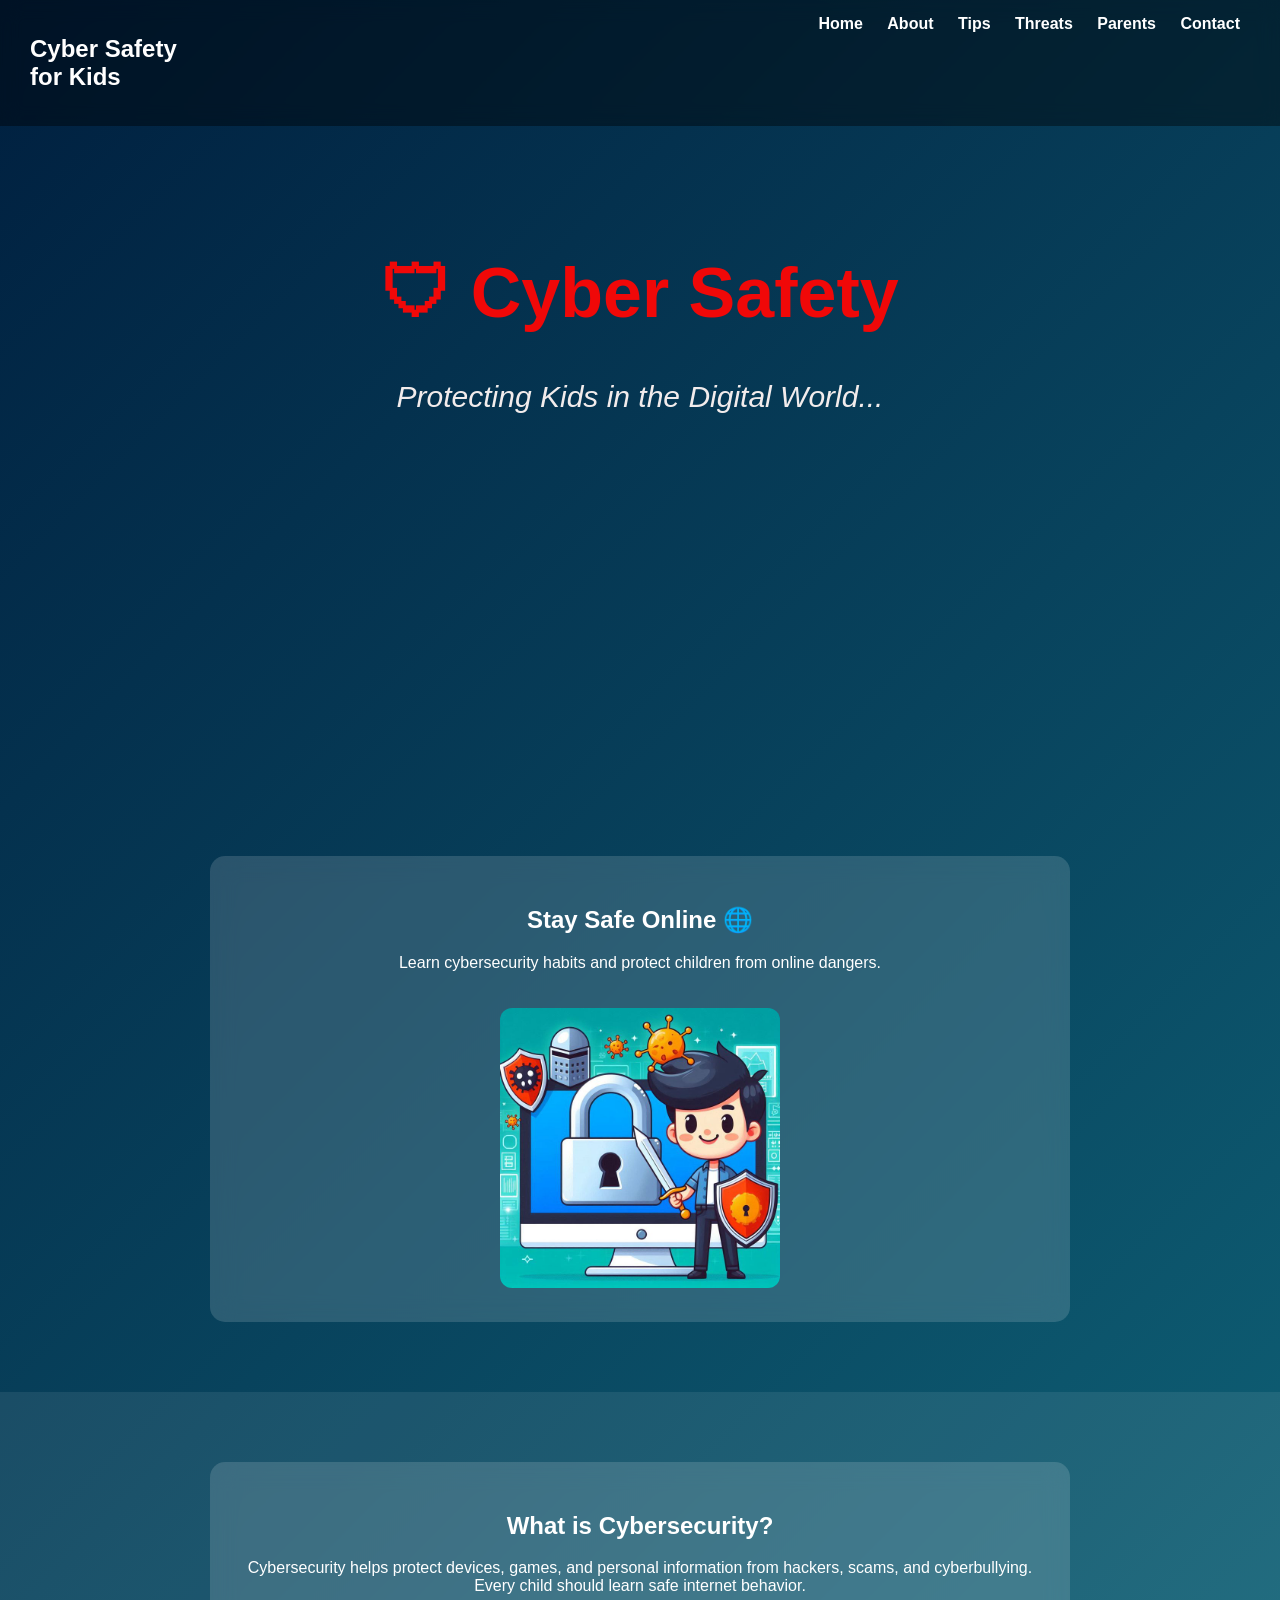
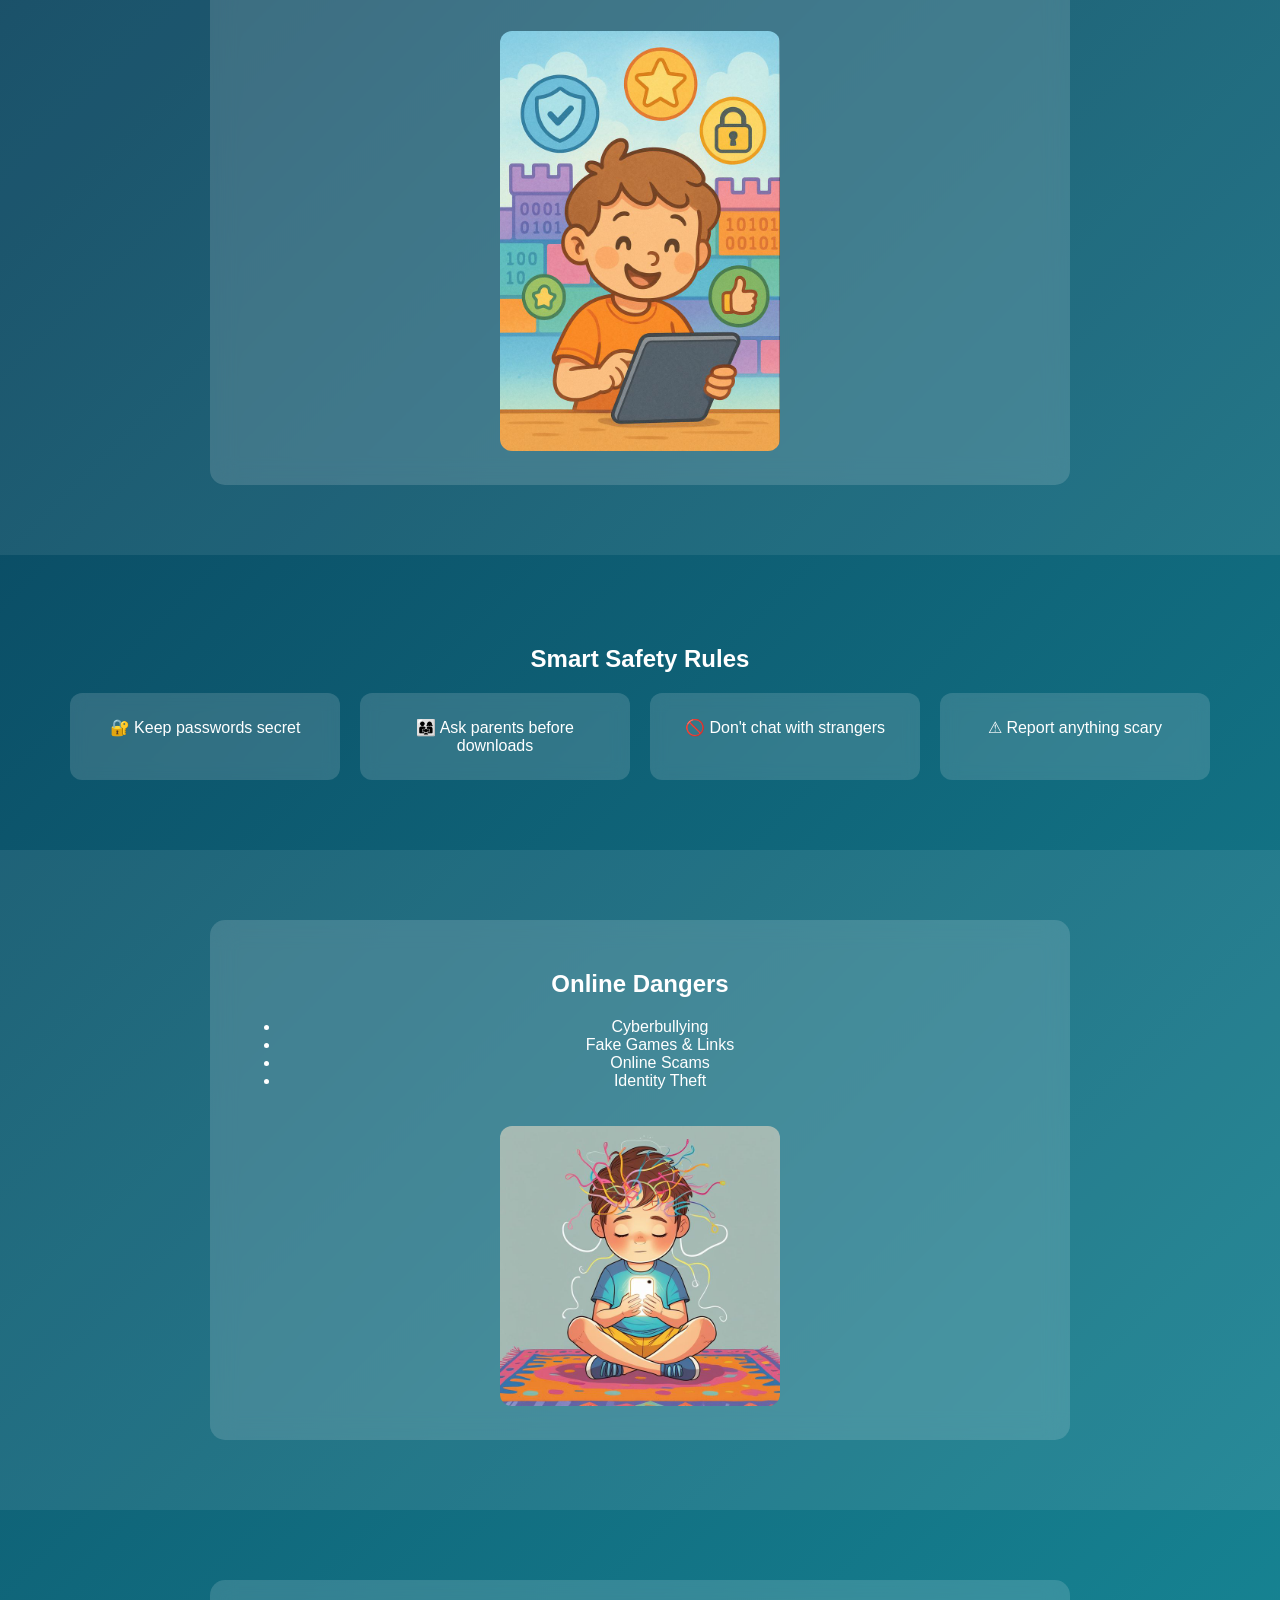
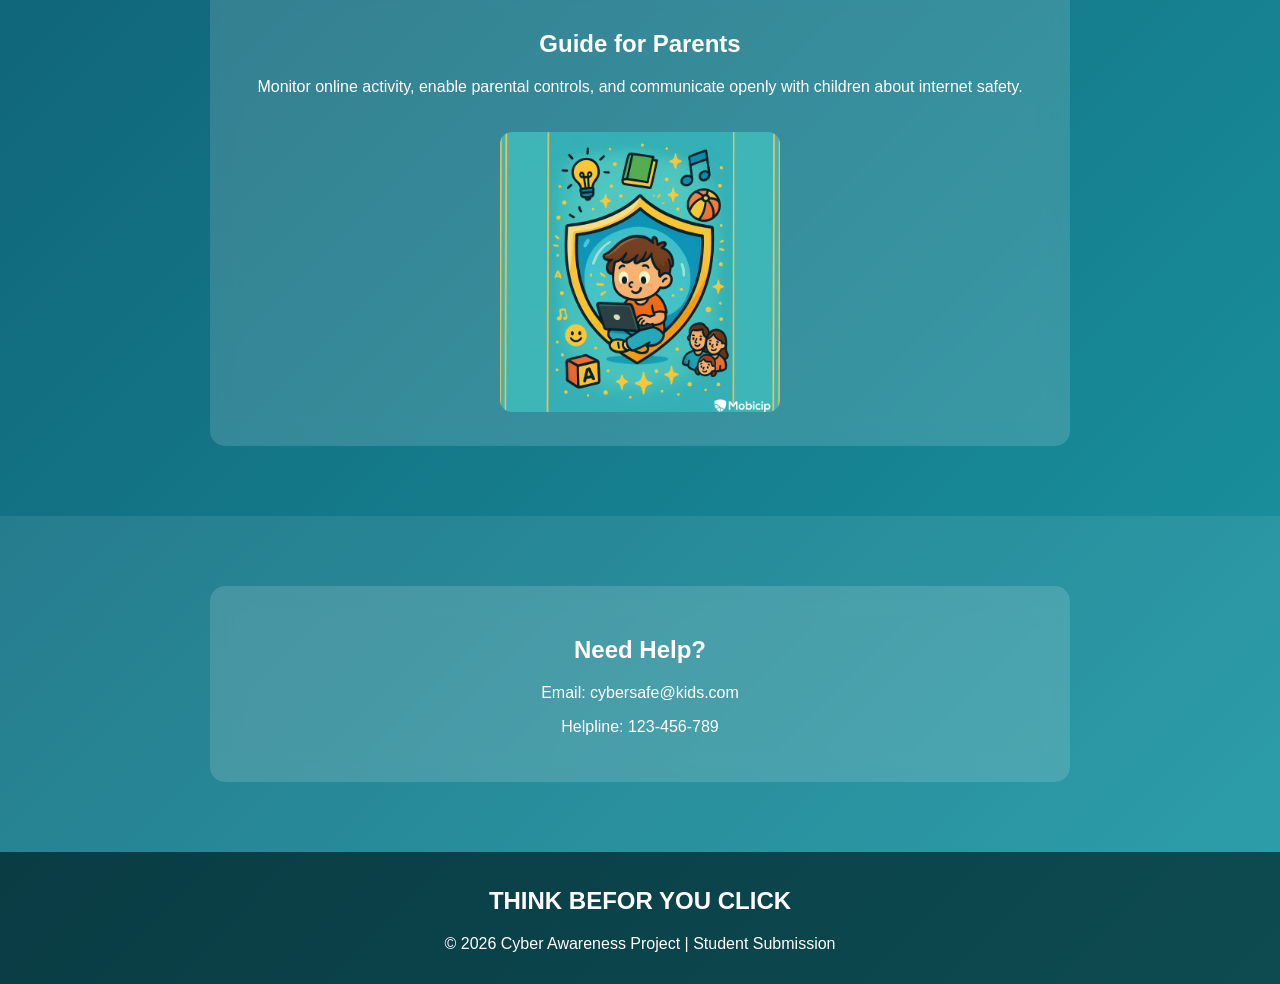
<file: index.html>
<!DOCTYPE html>
<html lang="en">
<head>
<meta charset="UTF-8">
<meta name="viewport" content="width=device-width, initial-scale=1.0">
<title>Cyber Safety for Children</title>
<link rel="stylesheet" href="style.css">
</head>

<body>
    <header>
    <h2>Cyber Safety<br>for Kids</h2>
    <nav>
        <a href="#home">Home</a>
        <a href="#about">About</a>
        <a href="#tips">Tips</a>
        <a href="#threats">Threats</a>
        <a href="#parents">Parents</a>
        <a href="#contact">Contact</a>
    </nav>
</header>

<!-- ===== INTRO SCREEN ===== -->
<div class="intro">
    <h1 class="logo">🛡 Cyber Safety</h1>
    <p class="typing">Protecting Kids in the Digital World...</p>
</div>

<!-- ===== NAVBAR ===== -->


<!-- ===== HOME ===== -->
<section id="home" class="section">
    <div class="glass">
        <h1>Stay Safe Online 🌐</h1>
        <p>Learn cybersecurity habits and protect children from online dangers.</p>

        <!-- ADD HERO IMAGE HERE -->
        <img src="protect.jpeg" alt="Kids Cyber Safety">
    </div>
</section>

<!-- ===== ABOUT ===== -->
<section id="about" class="section light">
    <div class="glass">
        <h2>What is Cybersecurity?</h2>
        <p>
            Cybersecurity helps protect devices, games, and personal information
            from hackers, scams, and cyberbullying. Every child should learn
            safe internet behavior.
        </p>

        <!-- ADD EDUCATION IMAGE -->
        <img src="learning.jpeg">
    </div>
</section>

<!-- ===== SAFETY TIPS ===== -->
<section id="tips" class="section">
<h2>Smart Safety Rules</h2>

<div class="card-container">
    <div class="card">🔐 Keep passwords secret</div>
    <div class="card">👨‍👩‍👧 Ask parents before downloads</div>
    <div class="card">🚫 Don't chat with strangers</div>
    <div class="card">⚠ Report anything scary</div>
</div>

</section>

<!-- ===== THREATS ===== -->
<section id="threats" class="section light">
<div class="glass">
<h2>Online Dangers</h2>
<ul>
<li>Cyberbullying</li>
<li>Fake Games & Links</li>
<li>Online Scams</li>
<li>Identity Theft</li>
</ul>

<!-- ADD THREAT IMAGE -->
<img src="threatining.jpeg">
</div>
</section>

<!-- ===== PARENTS GUIDE ===== -->
<section id="parents" class="section">
<div class="glass">
<h2>Guide for Parents</h2>
<p>
Monitor online activity, enable parental controls,
and communicate openly with children about internet safety.
</p>


<!-- ADD SAFE IMAGE -->
<img src="safe.jpeg">
</div>
</section>

<!-- ===== CONTACT ===== -->
<section id="contact" class="section light">
<div class="glass">
<h2>Need Help?</h2>
<p>Email: cybersafe@kids.com</p>
<p>Helpline: 123-456-789</p>
</div>
</section>



<footer>
    <h2>THINK BEFOR YOU CLICK</h2>
<p>© 2026 Cyber Awareness Project | Student Submission</p>
</footer>

</body>
</html>
</file>
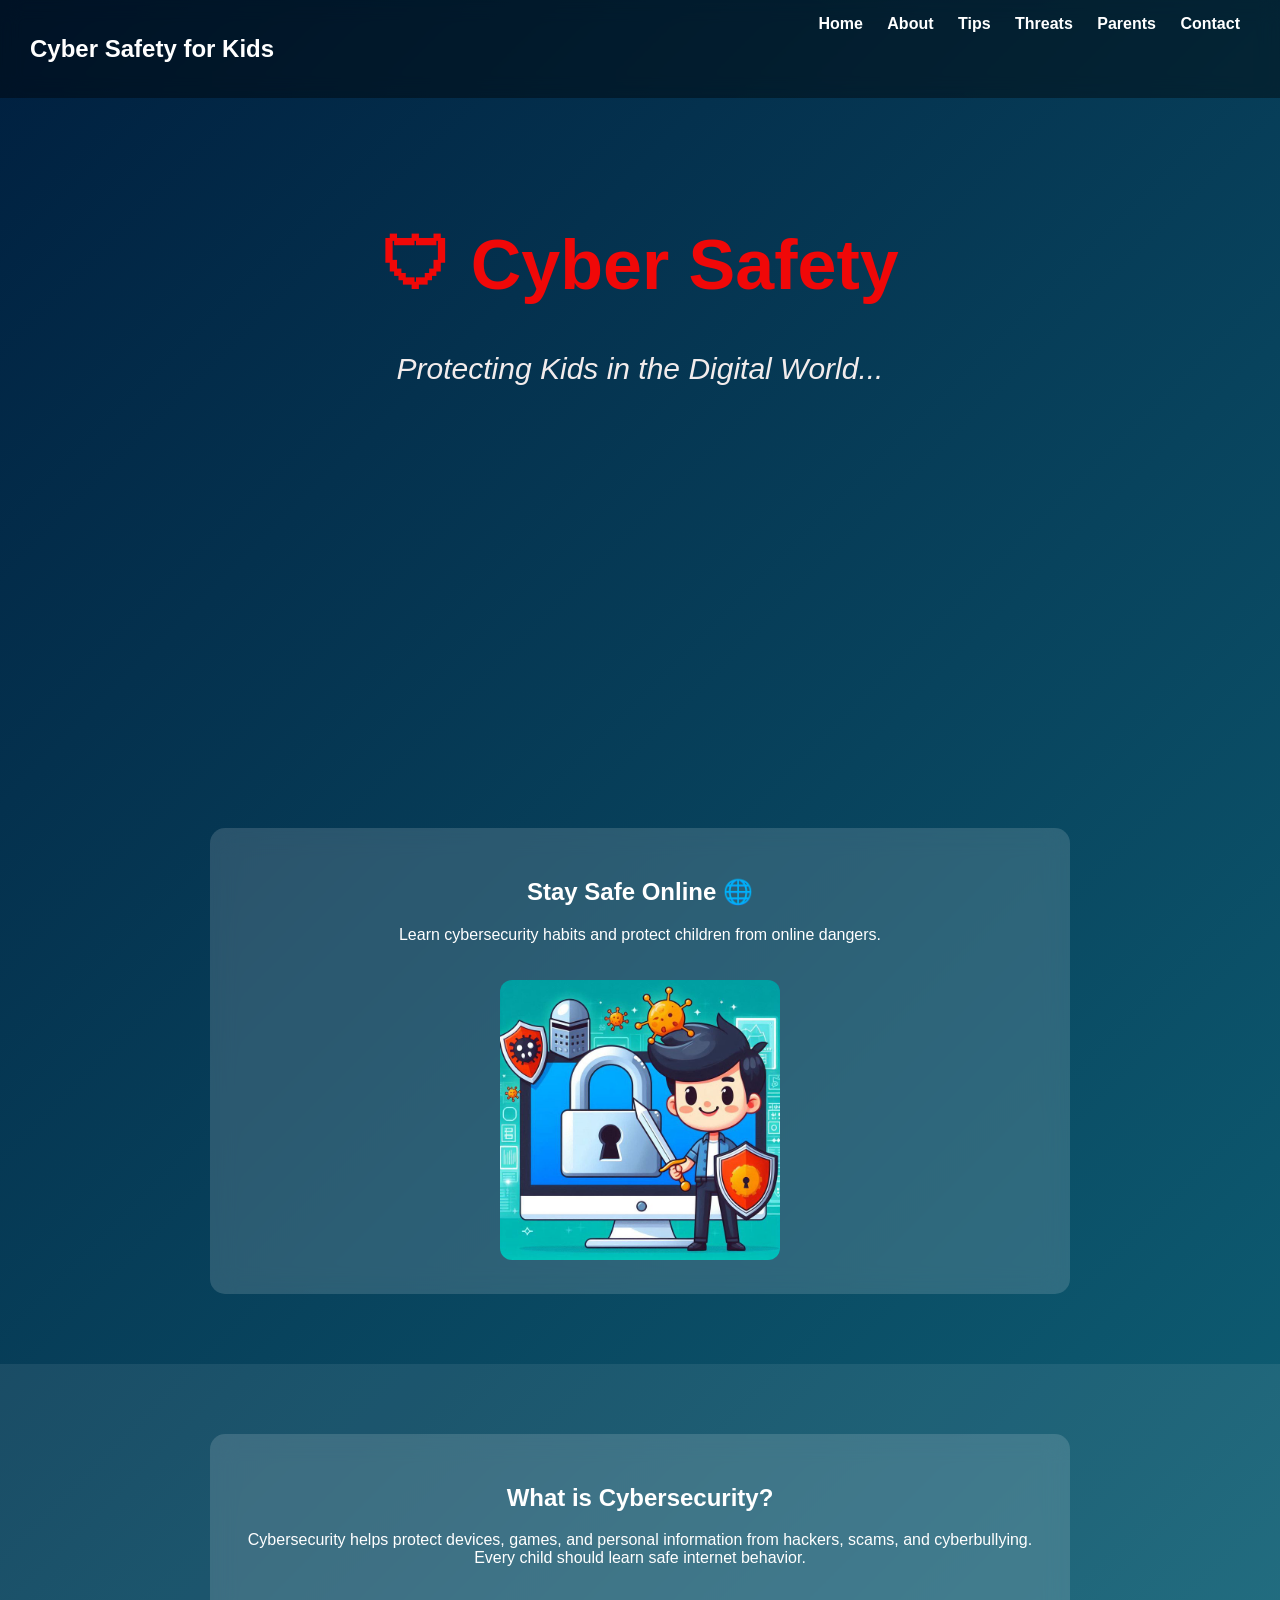
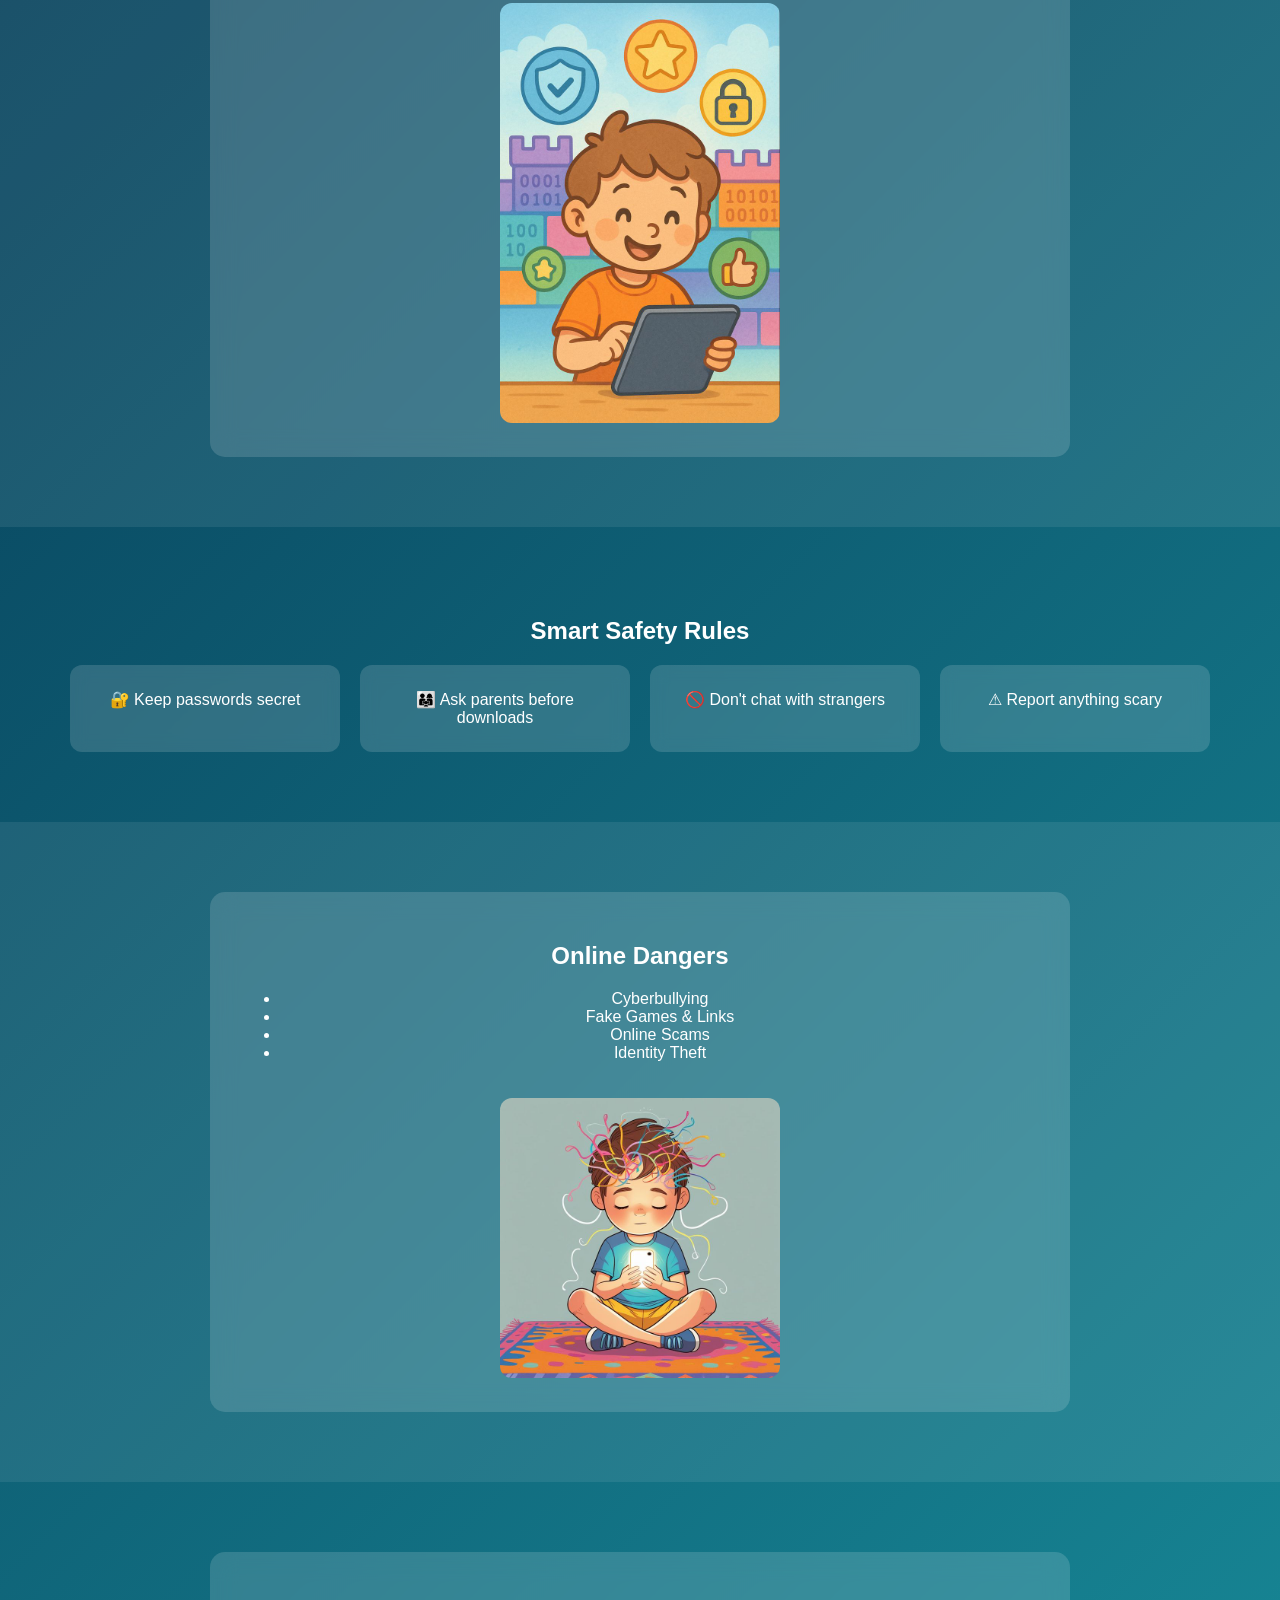
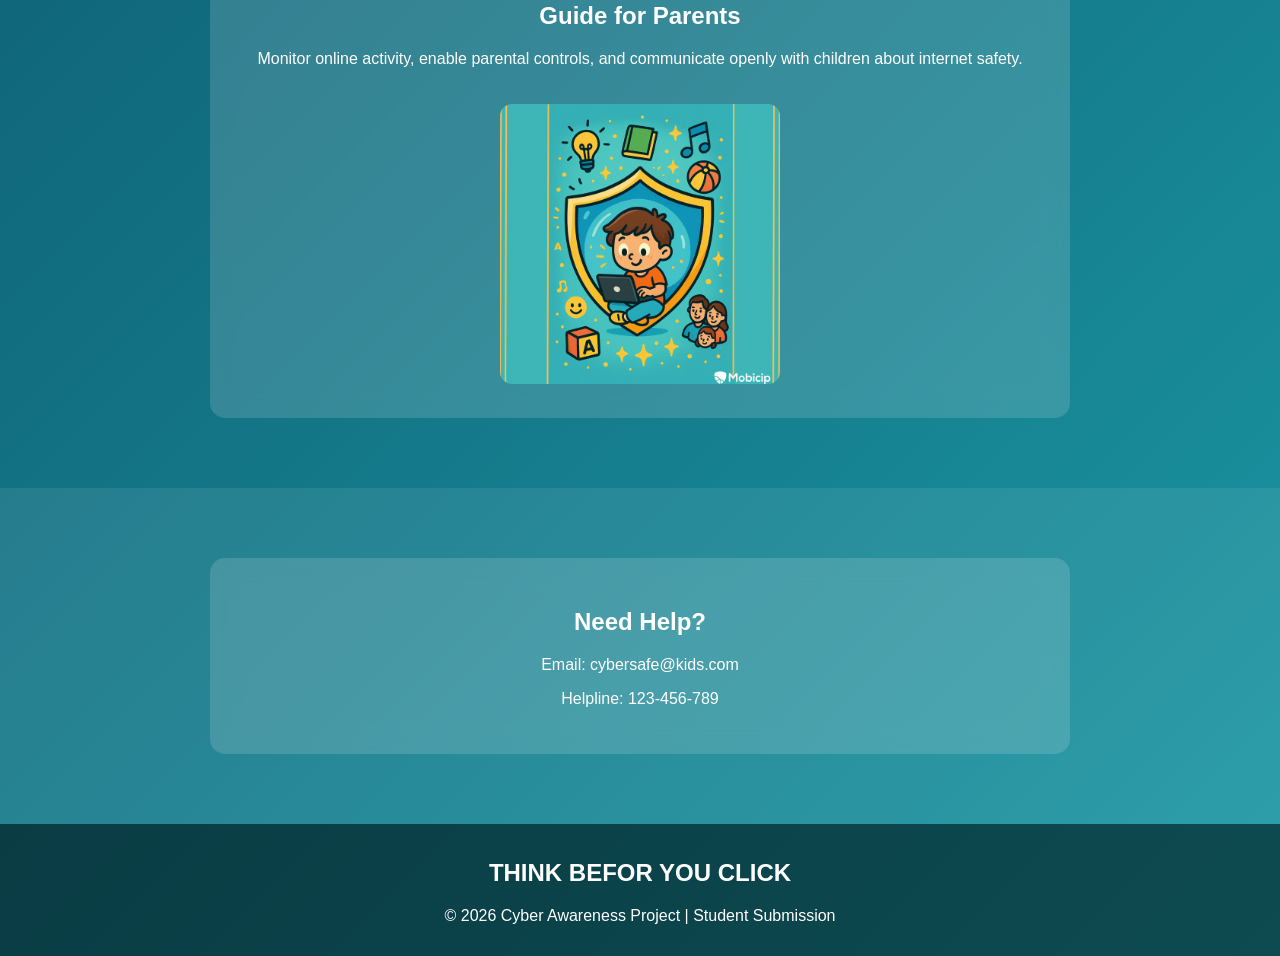
<file: cyber.html>
<!DOCTYPE html>
<html lang="en">
<head>
<meta charset="UTF-8">
<meta name="viewport" content="width=device-width, initial-scale=1.0">
<title>Cyber Safety for Children</title>
<link rel="stylesheet" href="cyber.css">
</head>

<body>
    <header>
    <h2>Cyber Safety for Kids</h2>
    <nav>
        <a href="#home">Home</a>
        <a href="#about">About</a>
        <a href="#tips">Tips</a>
        <a href="#threats">Threats</a>
        <a href="#parents">Parents</a>
        <a href="#contact">Contact</a>
    </nav>
</header>

<!-- ===== INTRO SCREEN ===== -->
<div class="intro">
    <h1 class="logo">🛡 Cyber Safety</h1>
    <p class="typing">Protecting Kids in the Digital World...</p>
</div>

<!-- ===== NAVBAR ===== -->


<!-- ===== HOME ===== -->
<section id="home" class="section">
    <div class="glass">
        <h1>Stay Safe Online 🌐</h1>
        <p>Learn cybersecurity habits and protect children from online dangers.</p>

        <!-- ADD HERO IMAGE HERE -->
        <img src="protect.jpeg" alt="Kids Cyber Safety">
    </div>
</section>

<!-- ===== ABOUT ===== -->
<section id="about" class="section light">
    <div class="glass">
        <h2>What is Cybersecurity?</h2>
        <p>
            Cybersecurity helps protect devices, games, and personal information
            from hackers, scams, and cyberbullying. Every child should learn
            safe internet behavior.
        </p>

        <!-- ADD EDUCATION IMAGE -->
        <img src="learning.jpeg">
    </div>
</section>

<!-- ===== SAFETY TIPS ===== -->
<section id="tips" class="section">
<h2>Smart Safety Rules</h2>

<div class="card-container">
    <div class="card">🔐 Keep passwords secret</div>
    <div class="card">👨‍👩‍👧 Ask parents before downloads</div>
    <div class="card">🚫 Don't chat with strangers</div>
    <div class="card">⚠ Report anything scary</div>
</div>

</section>

<!-- ===== THREATS ===== -->
<section id="threats" class="section light">
<div class="glass">
<h2>Online Dangers</h2>
<ul>
<li>Cyberbullying</li>
<li>Fake Games & Links</li>
<li>Online Scams</li>
<li>Identity Theft</li>
</ul>

<!-- ADD THREAT IMAGE -->
<img src="threatining.jpeg">
</div>
</section>

<!-- ===== PARENTS GUIDE ===== -->
<section id="parents" class="section">
<div class="glass">
<h2>Guide for Parents</h2>
<p>
Monitor online activity, enable parental controls,
and communicate openly with children about internet safety.
</p>


<!-- ADD SAFE IMAGE -->
<img src="safe.jpeg">
</div>
</section>

<!-- ===== CONTACT ===== -->
<section id="contact" class="section light">
<div class="glass">
<h2>Need Help?</h2>
<p>Email: cybersafe@kids.com</p>
<p>Helpline: 123-456-789</p>
</div>
</section>



<footer>
    <h2>THINK BEFOR YOU CLICK</h2>
<p>© 2026 Cyber Awareness Project | Student Submission</p>
</footer>

</body>
</html>
</file>
<file: style.css>
/* ===== BODY BACKGROUND ANIMATION ===== */
body{
    margin:0;
    font-family:Arial, Helvetica, sans-serif;
    color:white;
    background:linear-gradient(-45deg,#001f3f,#0077ff,#24c0c5,#001f3f);
    background-size:400% 400%;
    animation:bgMove 10s infinite alternate;
    scroll-behavior:smooth;
}

@keyframes bgMove{
    0%{background-position:0% 50%;}
    100%{background-position:100% 50%;}
}

/* ===== INTRO ===== */
.intro{
    text-align:center;
    padding:80px 20px;
    color: #f00808;
    height: 500px;
}



.logo{
    font-size:70px;
    animation:glow 2s infinite alternate;
}

@keyframes glow{
    from{ text-shadow:0 0 10px #00c6ff;}
    to{ text-shadow:0 0 25px #ffffff;}
}

/* ===== TYPING EFFECT ===== */
.typing{
   
    position:relative;
    animation: moveLR 6s linear infinite alternate;
    font-size: 30px;
    font-style: italic;
    color: #f2ecec;
}
    


    @keyframes moveLR{
    
        from{ left: -400px; }
     to{ left:400px; }
}


/* ===== HEADER ===== */
header{
    background:rgba(0,0,0,0.4);
    display:flex;
    justify-content:space-between;
    padding:15px 30px;
    position:sticky;
    top:0;
    backdrop-filter:blur(10px);
}

nav a{
    color:white;
    margin:10px;
    text-decoration:none;
    font-weight:bold;
    transition:0.3s;
}

nav a:hover{
    color:#00ffd5;
}

/* ===== SECTIONS ===== */
.section{
    padding:70px 20px;
    text-align:center;
}

.light{
    background:rgba(255,255,255,0.08);
}

/* ===== GLASS EFFECT ===== */
.glass{
    background:rgba(255,255,255,0.15);
    padding:30px;
    border-radius:15px;
    backdrop-filter:blur(12px);
    max-width:800px;
    margin:auto;
    
}

/* ===== IMAGES ===== */
img{
    width:280px;
    border-radius:12px;
    margin-top:20px;
    transition:0.5s;
}

img:hover{
    transform:scale(1.1) rotate(2deg);
}

/* ===== CARDS ===== */
.card-container{
    display:flex;
    flex-wrap:wrap;
    justify-content:center;
    gap:20px;
}

.card{
    background:rgba(255,255,255,0.15);
    padding:25px;
    width:220px;
    border-radius:12px;
    transition:0.4s;
    backdrop-filter:blur(8px);
}

.card:hover{
    transform:translateY(-12px) scale(1.05);
    background:#00c6ff;
}

/* ===== FOOTER ===== */
footer{
    text-align:center;
    padding:15px;
    background:rgba(0,0,0,0.5);
}
</file>
<file: cyber.css>
/* ===== BODY BACKGROUND ANIMATION ===== */
body{
    margin:0;
    font-family:Arial, Helvetica, sans-serif;
    color:white;
    background:linear-gradient(-45deg,#001f3f,#0077ff,#24c0c5,#001f3f);
    background-size:400% 400%;
    animation:bgMove 10s infinite alternate;
    scroll-behavior:smooth;
}

@keyframes bgMove{
    0%{background-position:0% 50%;}
    100%{background-position:100% 50%;}
}

/* ===== INTRO ===== */
.intro{
    text-align:center;
    padding:80px 20px;
    color: #f00808;
    height: 500px;
}



.logo{
    font-size:70px;
    animation:glow 2s infinite alternate;
}

@keyframes glow{
    from{ text-shadow:0 0 10px #00c6ff;}
    to{ text-shadow:0 0 25px #ffffff;}
}

/* ===== TYPING EFFECT ===== */
.typing{
   
    position:relative;
    animation: moveLR 6s linear infinite alternate;
    font-size: 30px;
    font-style: italic;
    color: #f2ecec;
}
    


    @keyframes moveLR{
    
        from{ left: -400px; }
     to{ left:400px; }
}


/* ===== HEADER ===== */
header{
    background:rgba(0,0,0,0.4);
    display:flex;
    justify-content:space-between;
    padding:15px 30px;
    position:sticky;
    top:0;
    backdrop-filter:blur(10px);
}

nav a{
    color:white;
    margin:10px;
    text-decoration:none;
    font-weight:bold;
    transition:0.3s;
}

nav a:hover{
    color:#00ffd5;
}

/* ===== SECTIONS ===== */
.section{
    padding:70px 20px;
    text-align:center;
}

.light{
    background:rgba(255,255,255,0.08);
}

/* ===== GLASS EFFECT ===== */
.glass{
    background:rgba(255,255,255,0.15);
    padding:30px;
    border-radius:15px;
    backdrop-filter:blur(12px);
    max-width:800px;
    margin:auto;
    
}

/* ===== IMAGES ===== */
img{
    width:280px;
    border-radius:12px;
    margin-top:20px;
    transition:0.5s;
}

img:hover{
    transform:scale(1.1) rotate(2deg);
}

/* ===== CARDS ===== */
.card-container{
    display:flex;
    flex-wrap:wrap;
    justify-content:center;
    gap:20px;
}

.card{
    background:rgba(255,255,255,0.15);
    padding:25px;
    width:220px;
    border-radius:12px;
    transition:0.4s;
    backdrop-filter:blur(8px);
}

.card:hover{
    transform:translateY(-12px) scale(1.05);
    background:#00c6ff;
}

/* ===== FOOTER ===== */
footer{
    text-align:center;
    padding:15px;
    background:rgba(0,0,0,0.5);
}
</file>
